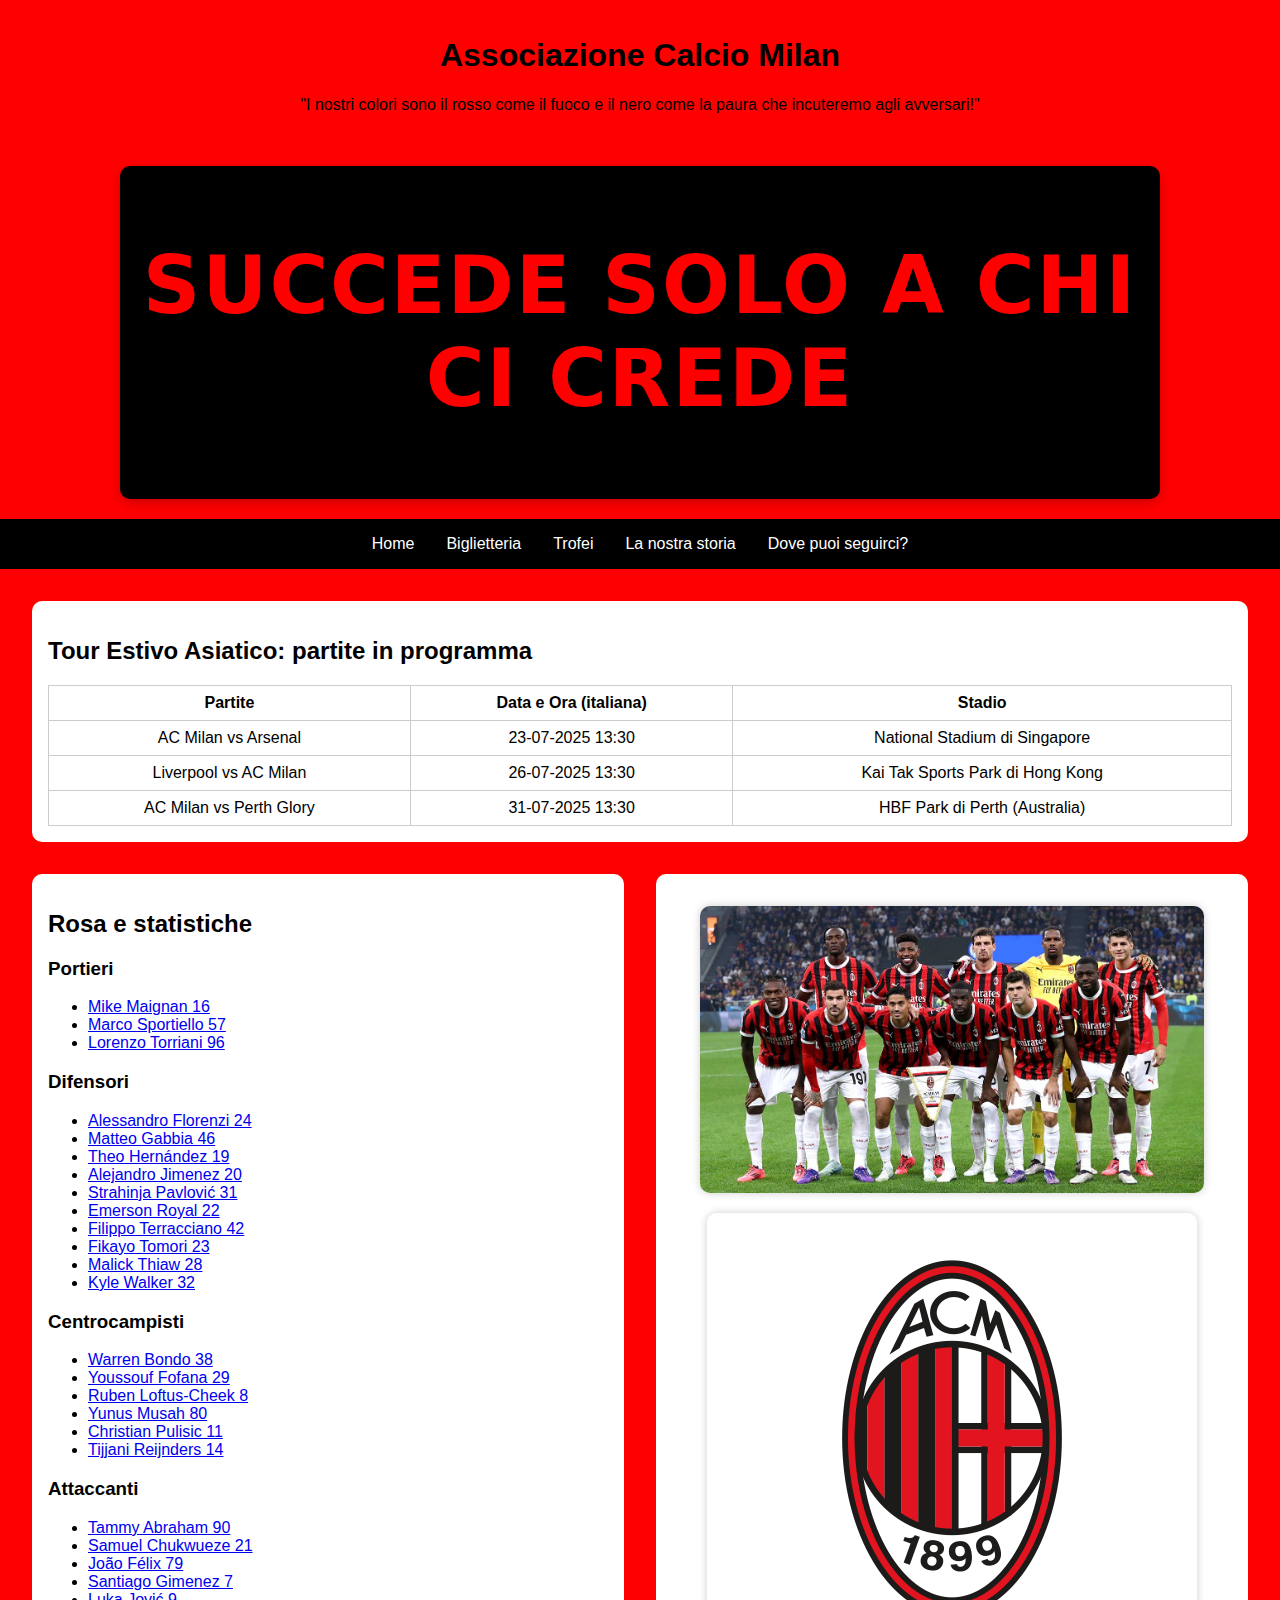
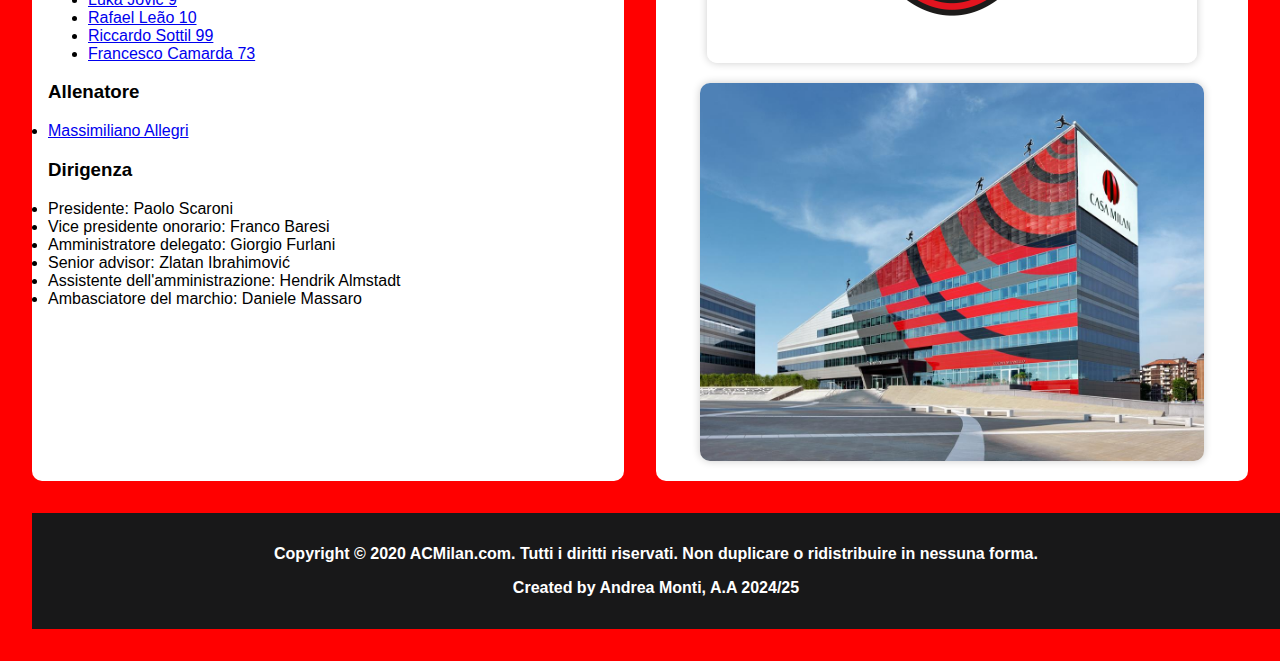
<file: www/index.html>
<!DOCTYPE html>
<html lang="it">

<head>
  <meta charset="UTF-8">
  <title>ACMilan | Sito Ufficiale</title>
  <link rel="stylesheet" href="style.css">
</head>

<body>
  <header>
    <h1>Associazione Calcio Milan</h1>
    <p>"I nostri colori sono il rosso come il fuoco e il nero come la paura che incuteremo agli avversari!"</p>
  </header>

  <section id="motto">
    <style>
      body {
        background-color: red;
      }

    </style>
    <h1>SUCCEDE SOLO A CHI CI CREDE</h1>
  </section>

  <nav>
    <a href="index.html">Home</a>
    <a href="biglietti.html">Biglietteria</a>
    <a href="trofei.html">Trofei</a>
    <a href="storia.html">La nostra storia</a>
    <a href="contatti.html">Dove puoi seguirci?</a>
  </nav>

  <main>
    <section class="section" id="home">
      <h2>Tour Estivo Asiatico: partite in programma</h2>
      <table>
        <tr>
          <th>Partite</th>
          <th>Data e Ora (italiana)</th>
          <th>Stadio</th>
        </tr>
        <tr>
          <td>AC Milan vs Arsenal</td>
          <td>23-07-2025 13:30</td>
          <td>National Stadium di Singapore</td>
        </tr>
        <tr>
          <td>Liverpool vs AC Milan</td>
          <td>26-07-2025 13:30</td>
          <td>Kai Tak Sports Park di Hong Kong</td>
        </tr>
        <tr>
          <td>AC Milan vs Perth Glory</td>
          <td>31-07-2025 13:30</td>
          <td>HBF Park di Perth (Australia)</td>
        </tr>
      </table>
    </section>

    <div class="section-row">
      <div class="section section-half">
        <h2>Rosa e statistiche</h2>
        <h3>Portieri</h3>
        <ul>
          <li><a href="https://www.transfermarkt.it/mike-maignan/profil/spieler/182906">Mike Maignan 16</a></li>
          <li><a href="https://www.transfermarkt.it/marco-sportiello/profil/spieler/199976">Marco Sportiello 57</a></li>
          <li><a href="https://www.transfermarkt.it/lorenzo-torriani/profil/spieler/939745">Lorenzo Torriani 96</a></li>
        </ul>
        <h3>Difensori</h3>
        <ul>
          <li><a href="https://www.transfermarkt.it/alessandro-florenzi/profil/spieler/130365">Alessandro Florenzi
              24</a></li>
          <li><a href="https://www.transfermarkt.it/matteo-gabbia/profil/spieler/323167">Matteo Gabbia 46</a></li>
          <li><a href="https://www.transfermarkt.it/theo-hernandez/profil/spieler/339808">Theo Hernández 19</a></li>
          <li><a href="https://www.transfermarkt.it/alex-jimenez/profil/spieler/741257">Alejandro Jimenez 20</a></li>
          <li><a href="https://www.transfermarkt.it/strahinja-pavlovic/profil/spieler/574671">Strahinja Pavlović 31</a>
          </li>
          <li><a href="https://www.transfermarkt.it/emerson-royal/profil/spieler/476344">Emerson Royal 22</a></li>
          <li><a href="https://www.transfermarkt.it/filippo-terracciano/profil/spieler/631007">Filippo Terracciano
              42</a></li>
          <li><a href="https://www.transfermarkt.it/fikayo-tomori/profil/spieler/303254">Fikayo Tomori 23</a></li>
          <li><a href="https://www.transfermarkt.it/malick-thiaw/profil/spieler/521964">Malick Thiaw 28</a></li>
          <li><a href="https://www.transfermarkt.it/kyle-walker/profil/spieler/95424">Kyle Walker 32</a></li>
        </ul>
        <h3>Centrocampisti</h3>
        <ul>
          <li><a href="https://www.transfermarkt.it/warren-bondo/profil/spieler/659516">Warren Bondo 38</a></li>
          <li><a href="https://www.transfermarkt.it/youssouf-fofana/profil/spieler/569598">Youssouf Fofana 29</a></li>
          <li><a href="https://www.transfermarkt.it/ruben-loftus-cheek/profil/spieler/202886">Ruben Loftus-Cheek 8</a>
          </li>
          <li><a href="https://www.transfermarkt.it/yunus-musah/profil/spieler/503991">Yunus Musah 80</a></li>
          <li><a href="https://www.transfermarkt.it/christian-pulisic/profil/spieler/315779">Christian Pulisic 11</a>
          </li>
          <li><a href="https://www.transfermarkt.it/tijjani-reijnders/profil/spieler/460939">Tijjani Reijnders 14</a>
          </li>
        </ul>
        <h3>Attaccanti</h3>
        <ul>
          <li><a href="https://www.transfermarkt.it/tammy-abraham/profil/spieler/331726">Tammy Abraham 90</a></li>
          <li><a href="https://www.transfermarkt.it/samuel-chukwueze/profil/spieler/401922">Samuel Chukwueze 21</a></li>
          <li><a href="https://www.transfermarkt.it/joao-felix/profil/spieler/462250">João Félix 79</a></li>
          <li><a href="https://www.transfermarkt.it/santiago-gimenez/profil/spieler/552955">Santiago Gimenez 7</a></li>
          <li><a href="https://www.transfermarkt.it/luka-jovic/profil/spieler/257462">Luka Jović 9</a></li>
          <li><a href="https://www.transfermarkt.it/rafael-leao/profil/spieler/357164">Rafael Leão 10</a></li>
          <li><a href="https://www.transfermarkt.it/riccardo-sottil/profil/spieler/386455">Riccardo Sottil 99</a></li>
          <li><a href="https://www.transfermarkt.it/francesco-camarda/profil/spieler/1058368">Francesco Camarda 73</a>
          </li>
        </ul>
        <h3>Allenatore</h3>
        <li><a href="https://www.transfermarkt.it/massimiliano-allegri/profil/trainer/7671">Massimiliano Allegri</a></li>
        <h3>Dirigenza</h3>
        <li>Presidente: Paolo Scaroni</li>
        <li>Vice presidente onorario: Franco Baresi</li>
        <li>Amministratore delegato: Giorgio Furlani</li>
        <li>Senior advisor: Zlatan Ibrahimović</li>
        <li>Assistente dell'amministrazione: Hendrik Almstadt</li>
        <li>Ambasciatore del marchio: Daniele Massaro</li>
      </div>
      <div class="section section-half">
        <div style="text-align: center;">
          <img src="img/team.jpg" alt="team" class="section-img">
          <img src="img/logo.png" alt="logo" class="section-img">
          <img src="img/casa.jpg" alt="casa Milan" class="section-img">
        </div>
      </div>
    </div>

    <footer>
      <p>Copyright &copy; 2020 ACMilan.com. Tutti i diritti riservati. Non duplicare o ridistribuire in nessuna forma.</p>
      <p>Created by Andrea Monti, A.A 2024/25</p>
    </footer>

  </main>
</body>

</html>
</file>
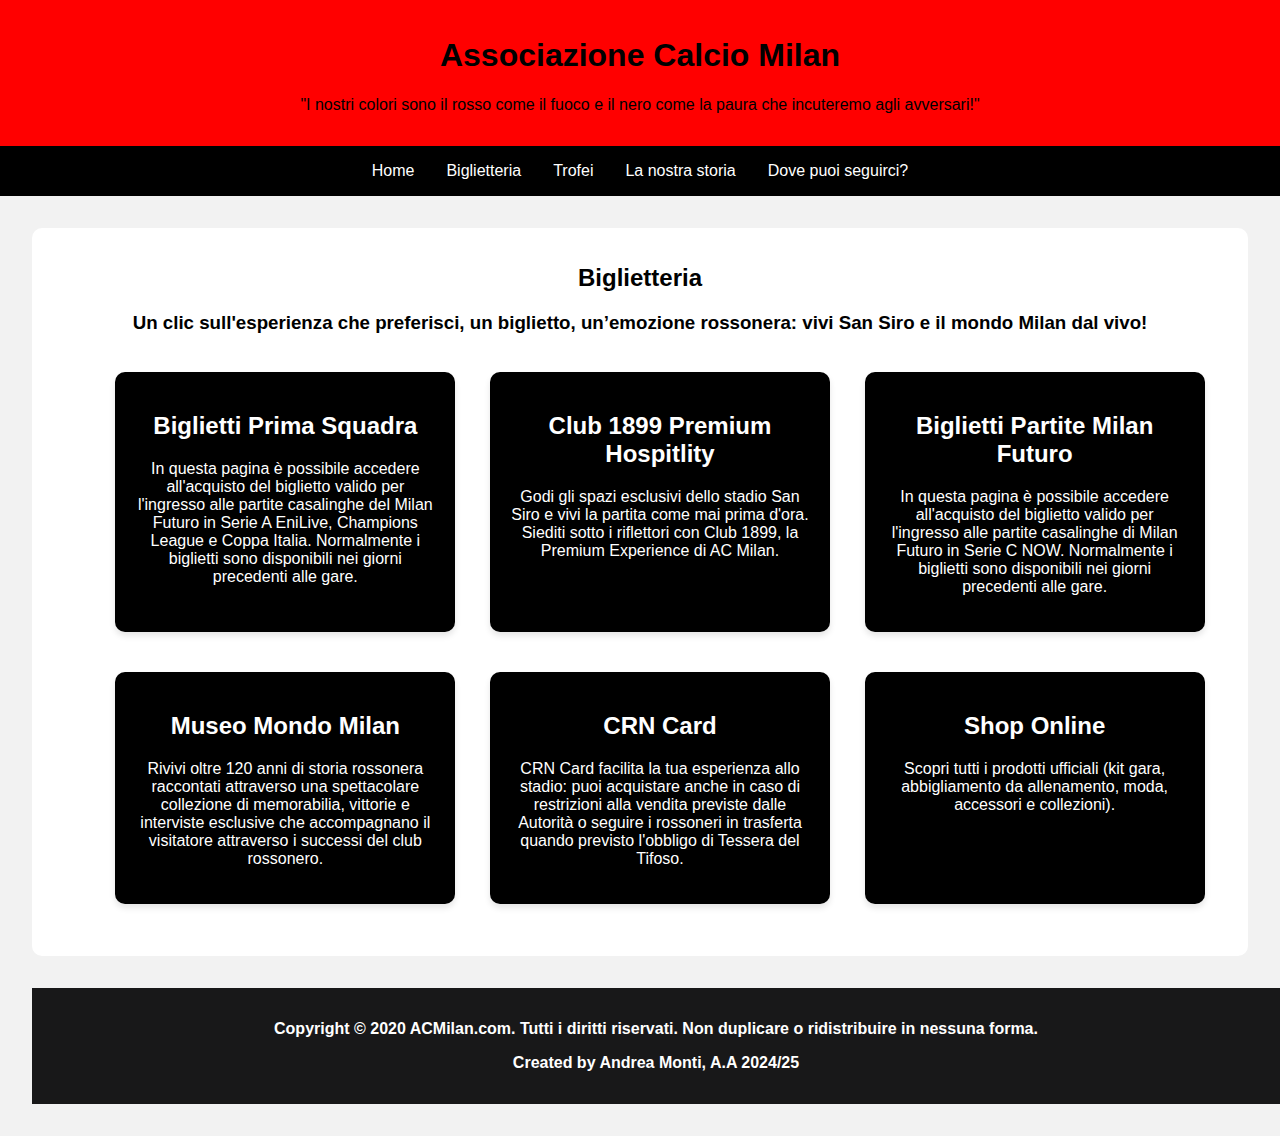
<file: www/biglietti.html>
<!DOCTYPE html>
<html lang="it">

<head>
  <meta charset="UTF-8">
  <title>ACMilan | Biglietteria</title>
  <link rel="stylesheet" href="style.css">
</head>

<body>
  <header>
    <h1>Associazione Calcio Milan</h1>
    <p>"I nostri colori sono il rosso come il fuoco e il nero come la paura che incuteremo agli avversari!"</p>
  </header>

  <nav>
    <a href="index.html">Home</a>
    <a href="biglietti.html">Biglietteria</a>
    <a href="trofei.html">Trofei</a>
    <a href="storia.html">La nostra storia</a>
    <a href="contatti.html">Dove puoi seguirci?</a>
  </nav>

  <main>
    <section class="section">
      <h2 class="centered-title">Biglietteria</h2>
      <h3 class="centered-title">Un clic sull'esperienza che preferisci, un biglietto, un’emozione rossonera: vivi San Siro e il mondo
        Milan dal vivo!</h2>
      <ul>
        <div class="button-row">
          <a href="https://booking.acmilan.com/" class="big-button">
            <h2>Biglietti Prima Squadra</h2>
            <p>In questa pagina è possibile accedere all'acquisto del biglietto valido per l'ingresso alle partite
              casalinghe del
              Milan Futuro in Serie A EniLive, Champions League e Coppa Italia.
              Normalmente i biglietti sono disponibili nei giorni precedenti alle gare.</p>
          </a>
          <a href="https://booking.acmilan.com/club1899/" class="big-button">
            <h2>Club 1899 Premium Hospitlity</h2>
            <p>Godi gli spazi esclusivi dello stadio San Siro e vivi la partita come mai prima d'ora.
              Siediti sotto i riflettori con Club 1899, la Premium Experience di AC Milan.</p>
          </a>
          <a href="https://www.acmilan.com/it/biglietteria/biglietto-milan-futuro" class="big-button">
            <h2>Biglietti Partite Milan Futuro</h2>
            <p>In questa pagina è possibile accedere all'acquisto del biglietto valido per l'ingresso alle partite
              casalinghe di Milan Futuro in Serie C NOW.
              Normalmente i biglietti sono disponibili nei giorni precedenti alle gare.</p>
          </a>
        </div>

        <div class="button-row">
          <a href="https://www.acmilan.com/it/biglietteria/museo-mondo-milan" class="big-button">
            <h2>Museo Mondo Milan</h2>
            <p>Rivivi oltre 120 anni di storia rossonera raccontati attraverso una spettacolare collezione di
              memorabilia,
              vittorie e interviste esclusive che accompagnano il visitatore attraverso i successi del club rossonero.
            </p>
          </a>
          <a href="https://www.acmilan.com/it/biglietteria/crn-card" class="big-button">
            <h2>CRN Card</h2>
            <p>CRN Card facilita la tua esperienza allo stadio: puoi acquistare anche in caso di restrizioni alla
              vendita
              previste dalle Autorità o seguire i rossoneri in trasferta quando previsto l'obbligo di Tessera del
              Tifoso.</p>
          </a>
          <a href="https://store.acmilan.com/" class="big-button">
            <h2>Shop Online</h2>
            <p>Scopri tutti i prodotti ufficiali (kit gara, abbigliamento da allenamento, moda, accessori e collezioni).
            </p>
          </a>
        </div>
      </ul>
    </section>
    <footer>
      <p>Copyright &copy; 2020 ACMilan.com. Tutti i diritti riservati. Non duplicare o ridistribuire in nessuna forma.
      </p>
      <p>Created by Andrea Monti, A.A 2024/25</p>
    </footer>
  </main>
</body>

</html>
</file>
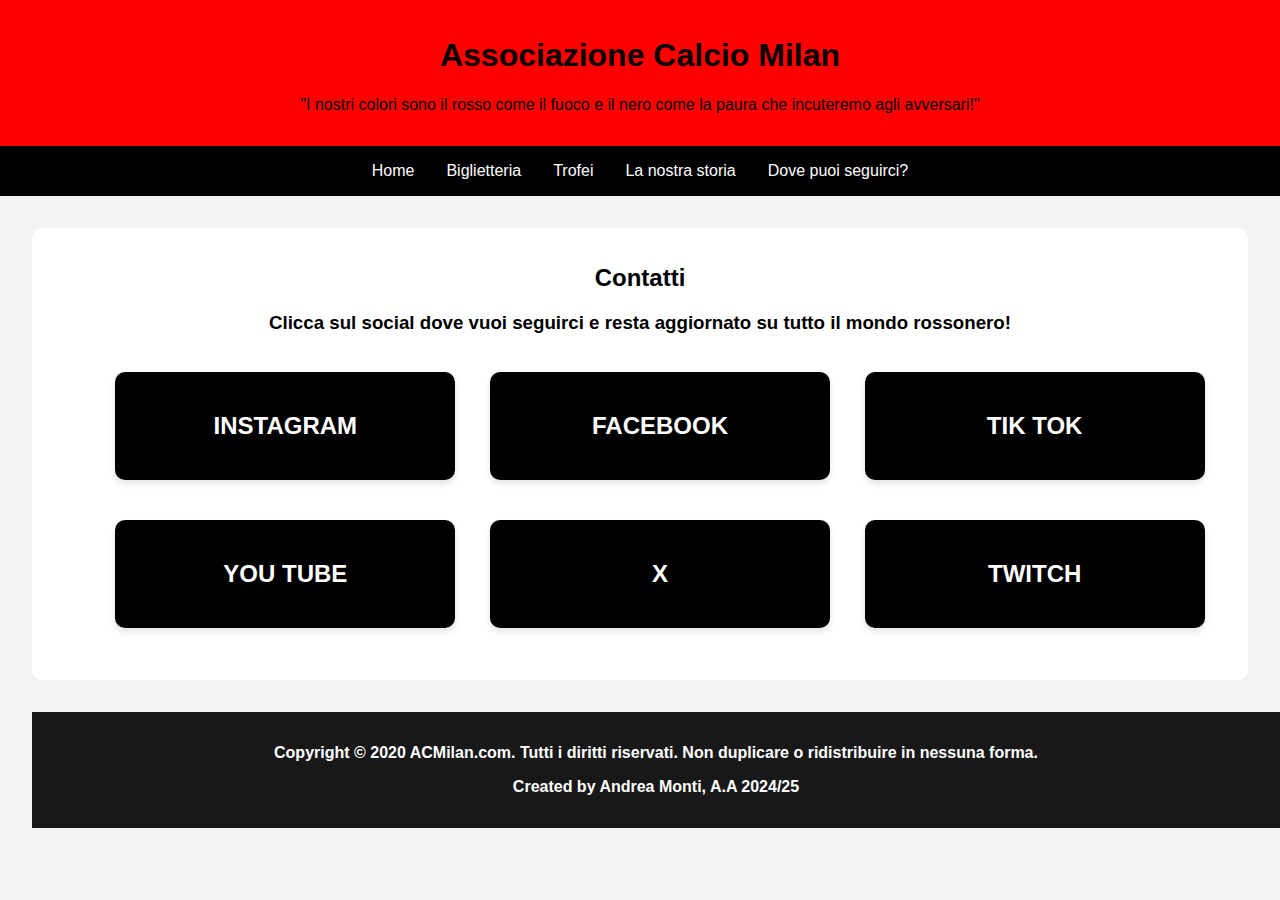
<file: www/contatti.html>
<!DOCTYPE html>
<html lang="it">

<head>
    <meta charset="UTF-8">
    <title>ACMilan | Social</title>
    <link rel="stylesheet" href="style.css">
</head>

<body>
    <header>
        <h1>Associazione Calcio Milan</h1>
        <p>"I nostri colori sono il rosso come il fuoco e il nero come la paura che incuteremo agli avversari!"</p>
    </header>

    <nav>
        <a href="index.html">Home</a>
        <a href="biglietti.html">Biglietteria</a>
        <a href="trofei.html">Trofei</a>
        <a href="storia.html">La nostra storia</a>
        <a href="contatti.html">Dove puoi seguirci?</a>
    </nav>

    <main>
        <section class="section">
            <h2 class="centered-title">Contatti</h2>
            <h3 class="centered-title">Clicca sul social dove vuoi seguirci e resta aggiornato su tutto il mondo rossonero!</h2>
            <ul>
                <div class="button-row">
                    <a href="https://www.instagram.com/acmilan/?hl=it" class="big-button">
                        <h2>INSTAGRAM</h2>
                    </a>
                    <a href="https://www.facebook.com/ACMilan" class="big-button">
                        <h2>FACEBOOK</h2>
                    </a>
                    <a href="https://www.tiktok.com/login?redirect_url=https%3A%2F%2Fwww.tiktok.com%2F%40acmilan%3Flanguage%3Dit&lang=en&enter_method=mandatory"
                        class="big-button">
                        <h2>TIK TOK</h2>
                    </a>
                </div>

                <div class="button-row">
                    <a href="https://www.youtube.com/acmilan" class="big-button">
                        <h2>YOU TUBE</h2>
                    </a>
                    <a href="https://x.com/acmilan" class="big-button">
                        <h2>X</h2>
                    </a>
                    <a href="https://www.twitch.tv/acmilan" class="big-button">
                        <h2>TWITCH</h2>
                    </a>
                </div>
            </ul>
        </section>
        <footer>
            <p>Copyright &copy; 2020 ACMilan.com. Tutti i diritti riservati. Non duplicare o ridistribuire in nessuna
                forma.</p>
            <p>Created by Andrea Monti, A.A 2024/25</p>
        </footer>
    </main>
</body>

</html>
</file>
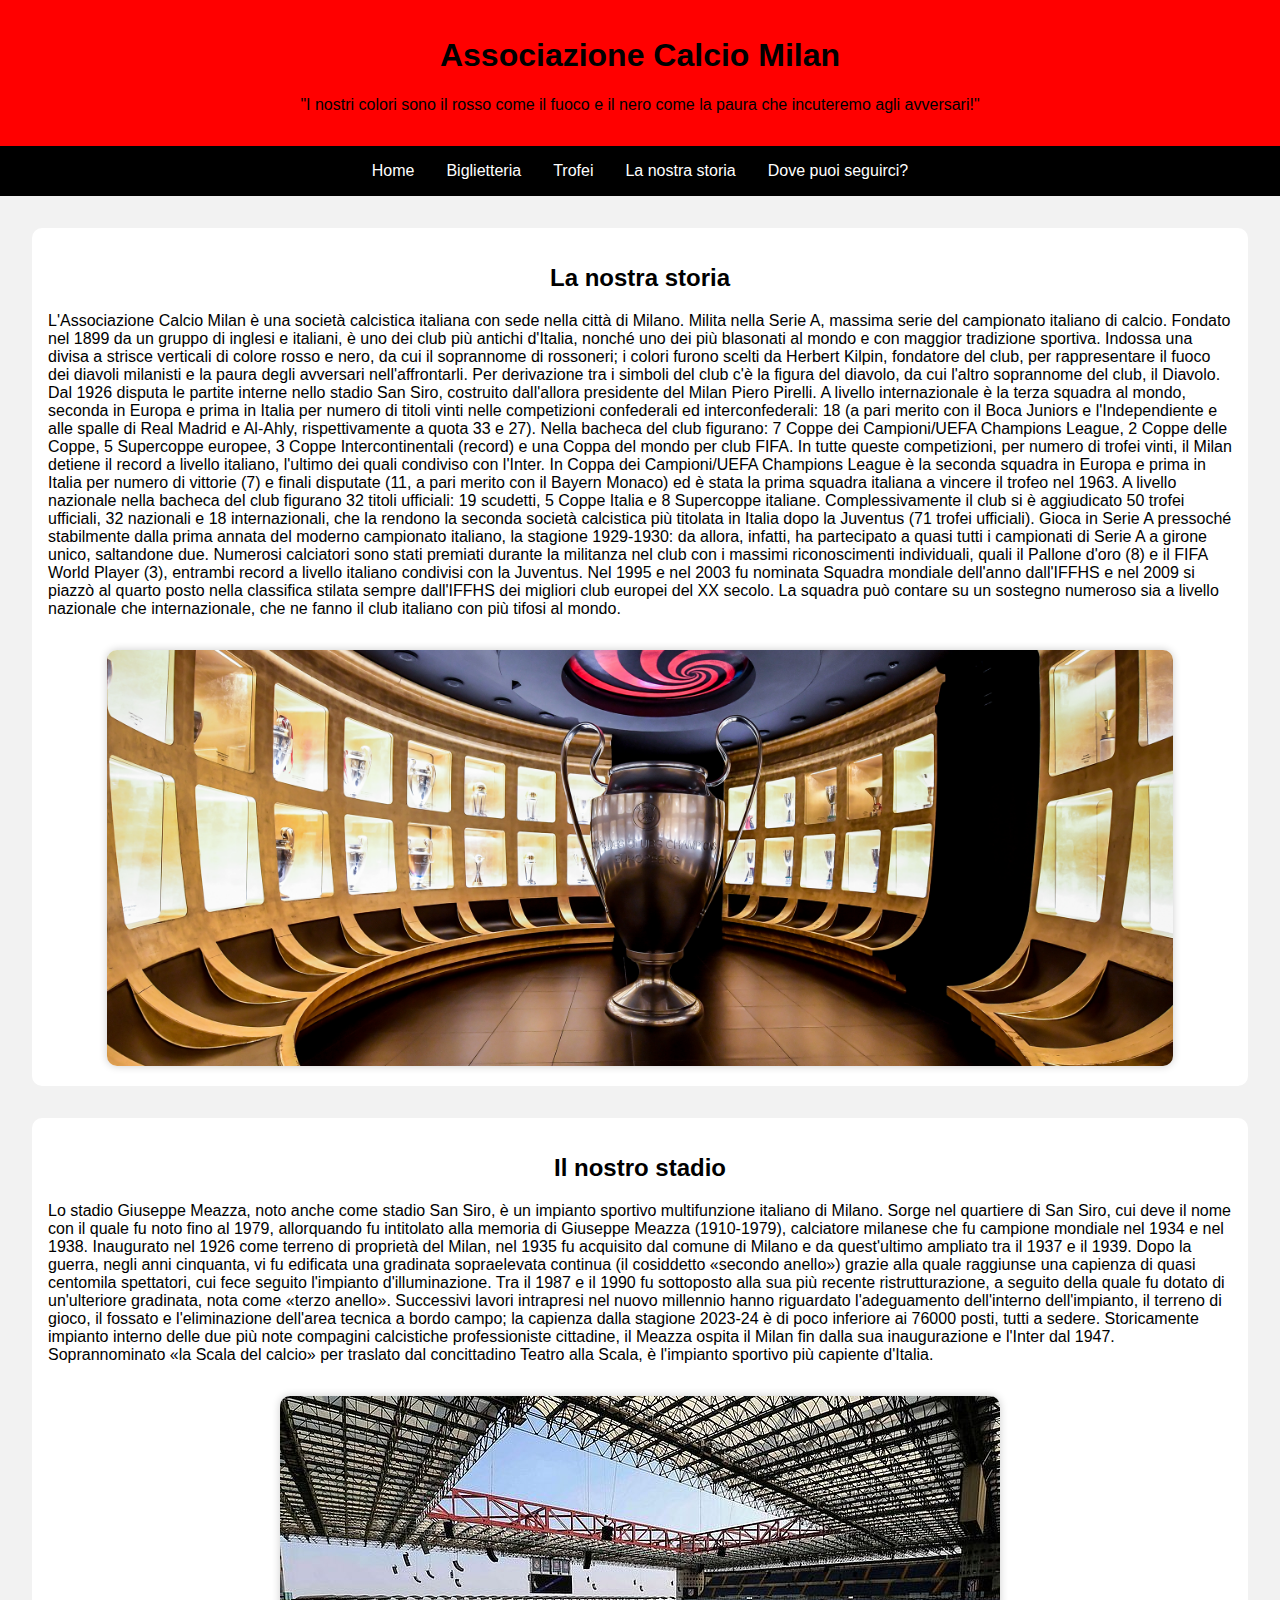
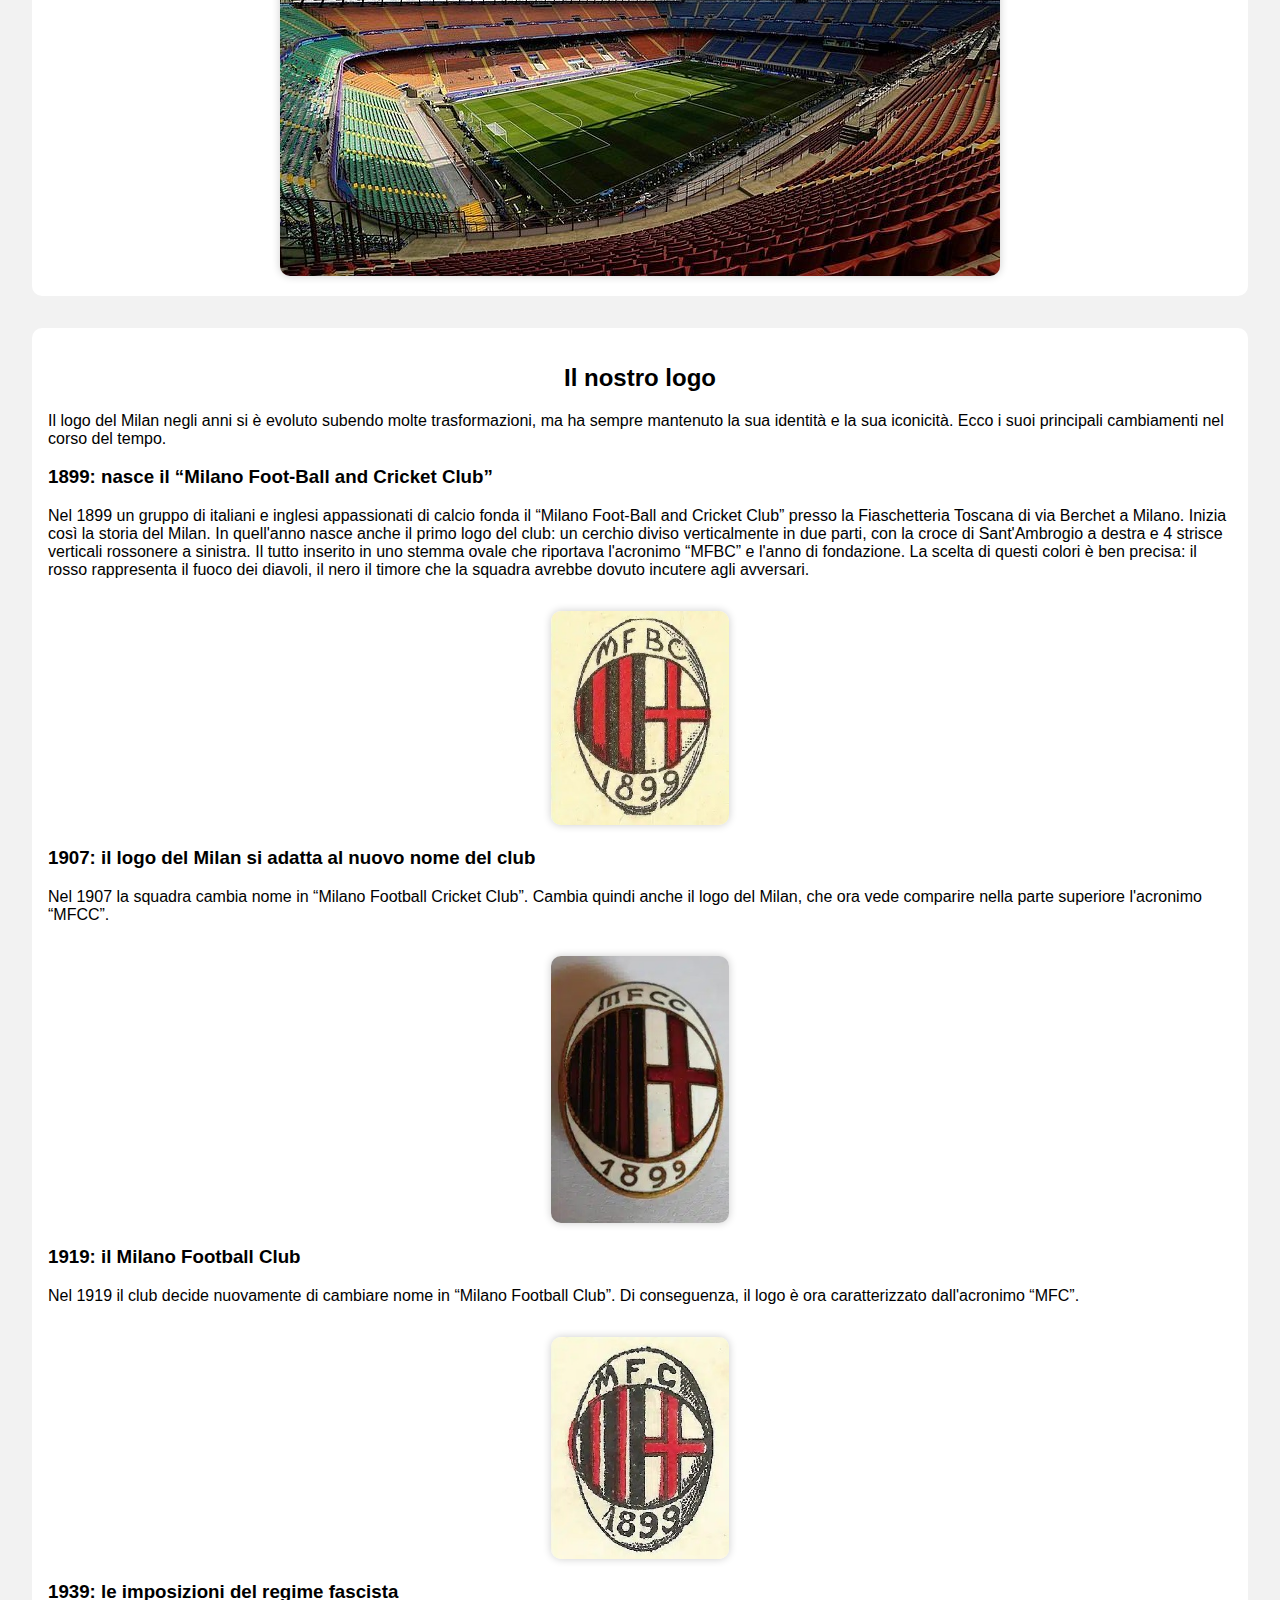
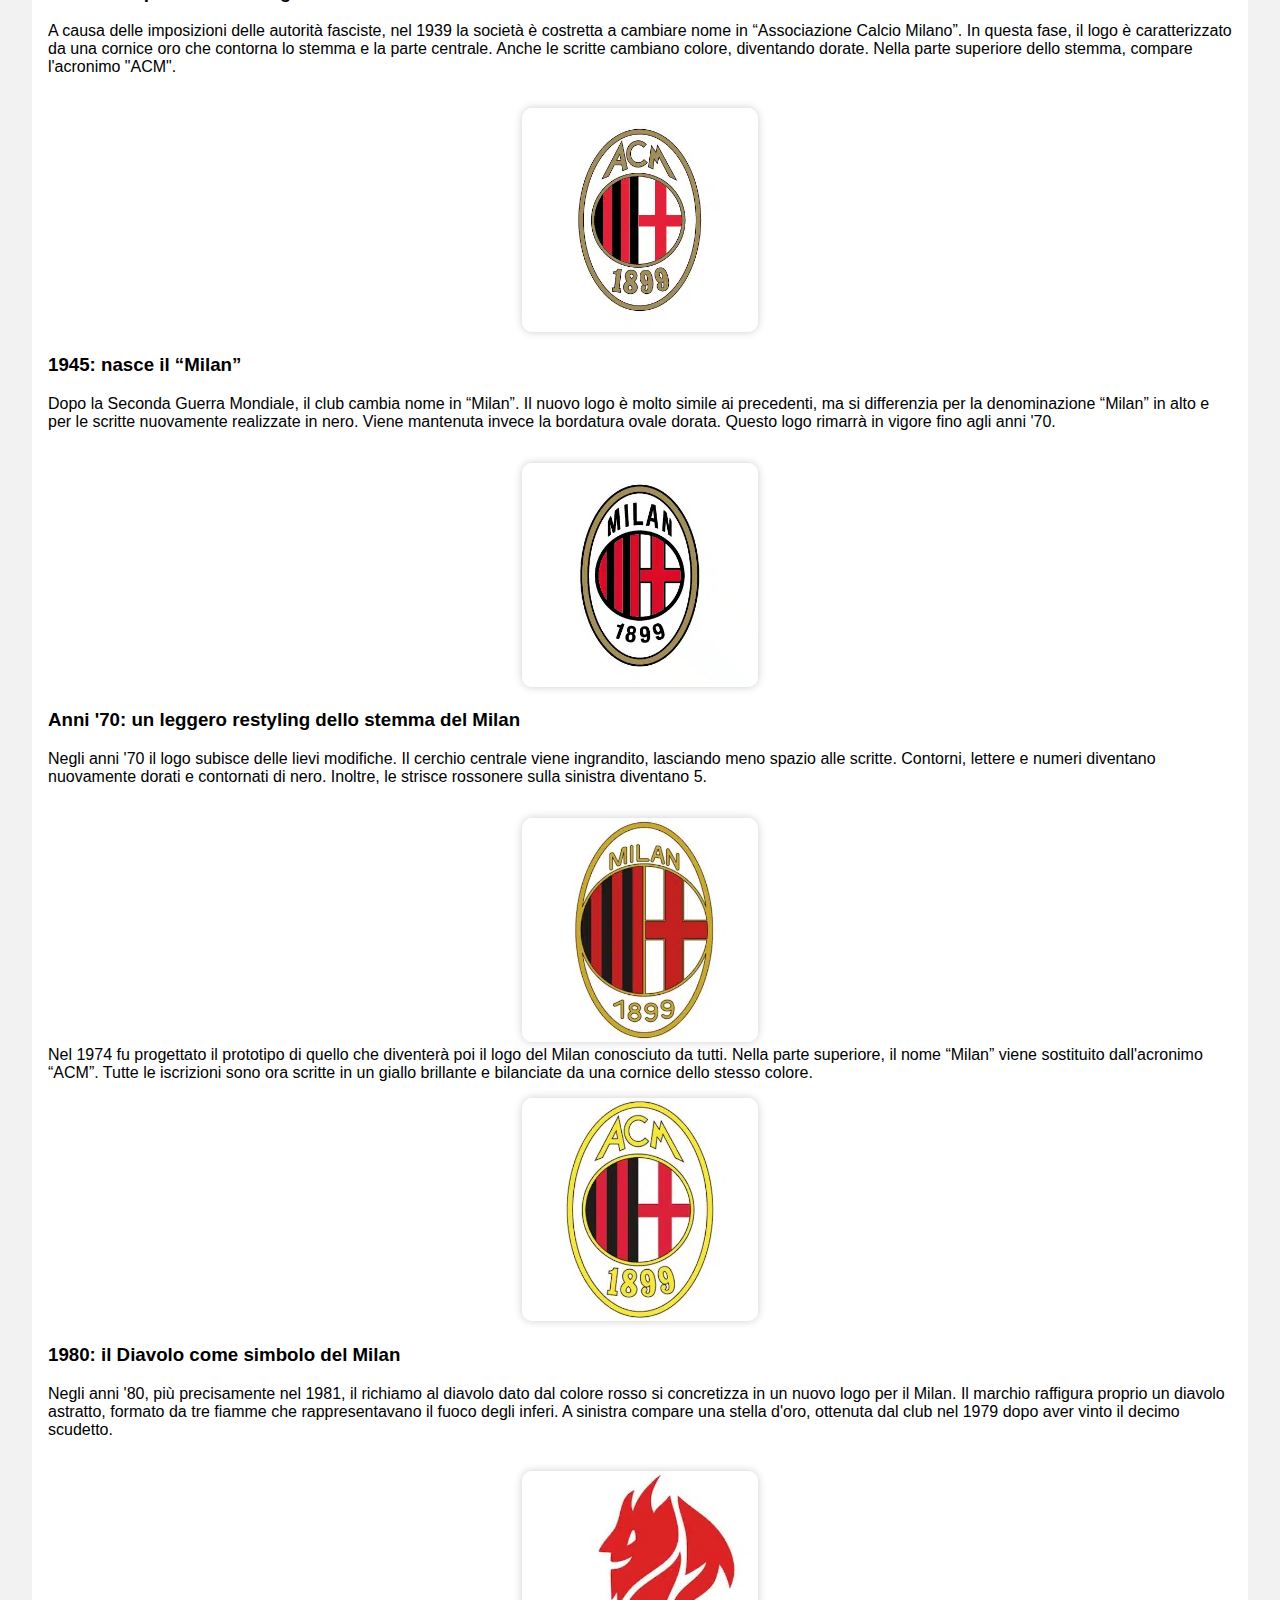
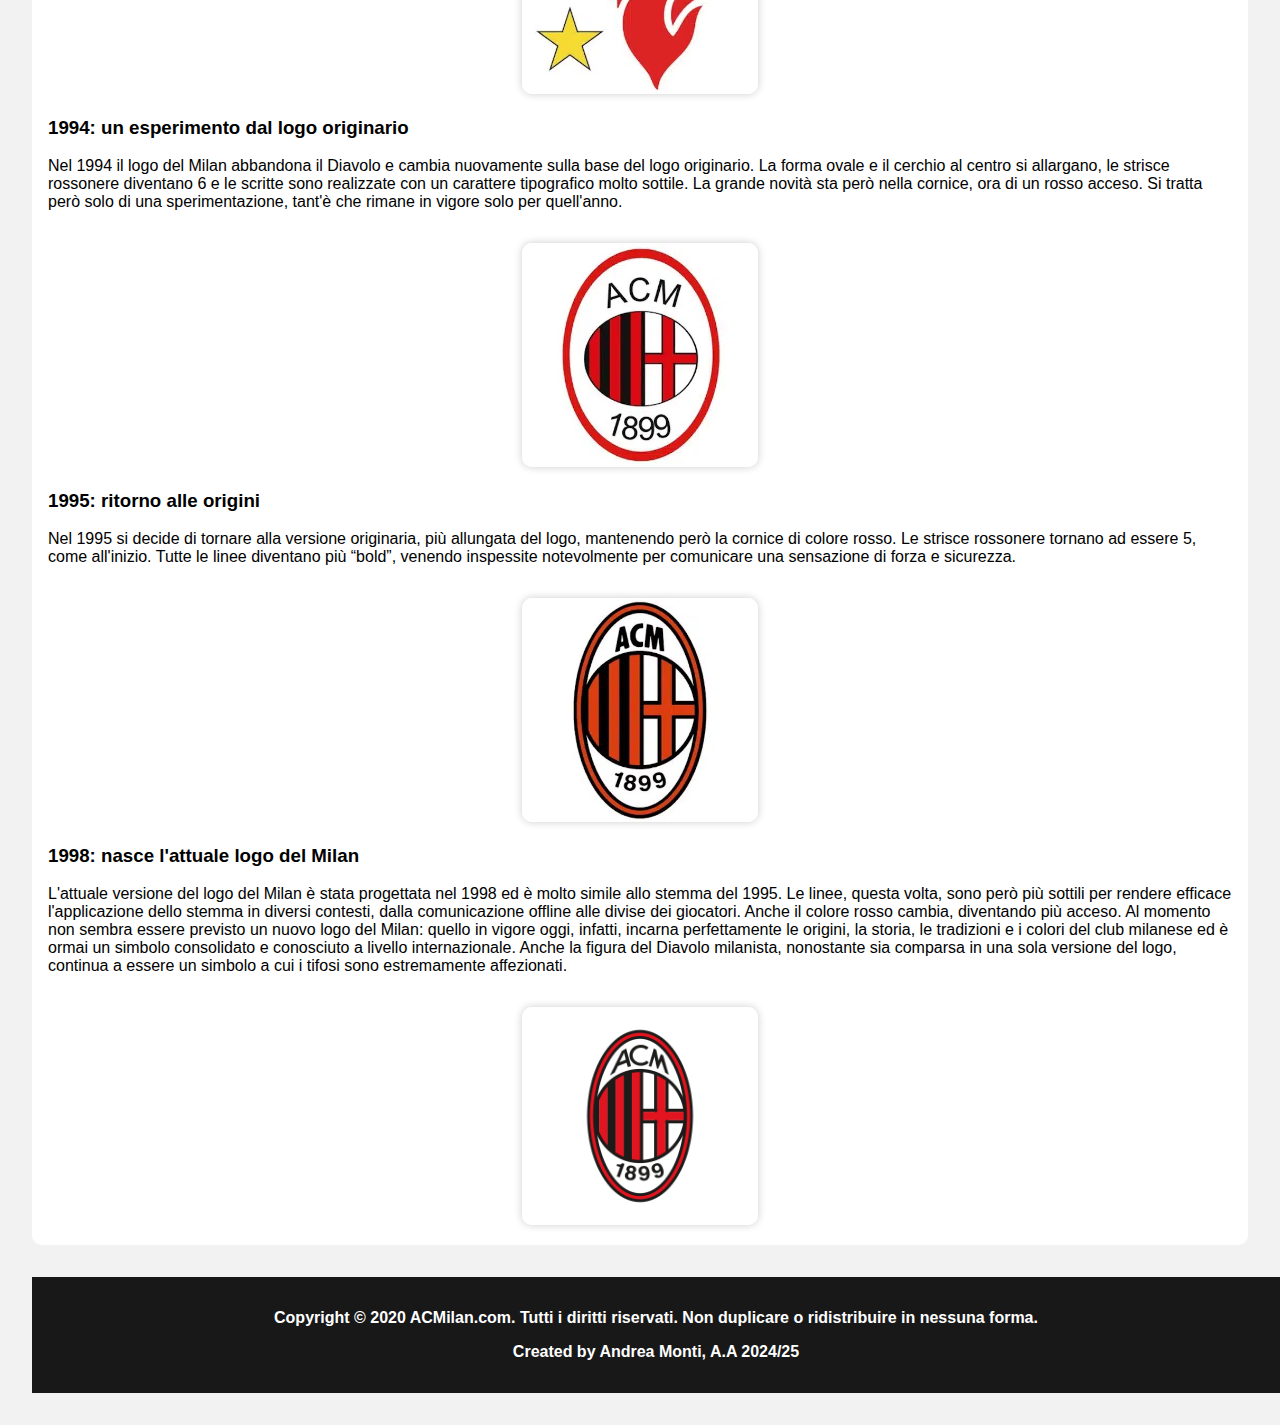
<file: www/storia.html>
<!DOCTYPE html>
<html lang="it">

<head>
  <meta charset="UTF-8">
  <title>ACMilan | Storia</title>
  <link rel="stylesheet" href="style.css">
</head>

<body>
  <header>
    <h1>Associazione Calcio Milan</h1>
    <p>"I nostri colori sono il rosso come il fuoco e il nero come la paura che incuteremo agli avversari!"</p>
  </header>

  <nav>
    <a href="index.html">Home</a>
    <a href="biglietti.html">Biglietteria</a>
    <a href="trofei.html">Trofei</a>
    <a href="storia.html">La nostra storia</a>
    <a href="contatti.html">Dove puoi seguirci?</a>
  </nav>

  <main>
    <section class="section">
      <h2 class="centered-title">La nostra storia</h2>
      <p>
        L'Associazione Calcio Milan è una società calcistica italiana con sede nella città di Milano.
        Milita nella Serie A, massima serie del campionato italiano di calcio.
        Fondato nel 1899 da un gruppo di inglesi e italiani, è uno dei club più antichi d'Italia, nonché uno dei più
        blasonati al mondo e con maggior tradizione sportiva. Indossa una divisa a strisce verticali di colore rosso e nero,
        da cui il soprannome di rossoneri; i colori furono scelti da Herbert Kilpin, fondatore del club, per rappresentare il 
        fuoco dei diavoli milanisti e la paura degli avversari nell'affrontarli. 
        Per derivazione tra i simboli del club c'è la figura del diavolo, da cui l'altro soprannome del club,
        il Diavolo. Dal 1926 disputa le partite interne nello stadio San Siro, costruito dall'allora presidente del
        Milan Piero Pirelli.
        A livello internazionale è la terza squadra al mondo, seconda in Europa e prima in Italia per numero di titoli
        vinti nelle competizioni confederali ed interconfederali: 18 (a pari merito con il Boca Juniors e l'Independiente e alle
        spalle di Real Madrid e Al-Ahly, rispettivamente a quota 33 e 27). Nella bacheca del club figurano: 7 Coppe dei Campioni/UEFA
        Champions League, 2 Coppe delle Coppe, 5 Supercoppe europee, 3 Coppe Intercontinentali (record) e una Coppa del mondo per club 
        FIFA. In tutte queste competizioni, per numero di trofei vinti, il Milan detiene il record a livello italiano, l'ultimo 
        dei quali condiviso con l'Inter.
        In Coppa dei Campioni/UEFA Champions League è la seconda squadra in Europa e prima in Italia per numero di
        vittorie (7) e finali disputate (11, a pari merito con il Bayern Monaco) ed è stata la prima squadra italiana a vincere 
        il trofeo nel 1963.
        A livello nazionale nella bacheca del club figurano 32 titoli ufficiali: 19 scudetti, 5 Coppe Italia e 8
        Supercoppe italiane.
        Complessivamente il club si è aggiudicato 50 trofei ufficiali, 32 nazionali e 18 internazionali, che la rendono
        la seconda società calcistica più titolata in Italia dopo la Juventus (71 trofei ufficiali). Gioca in Serie A pressoché
        stabilmente dalla prima annata del moderno campionato italiano, la stagione 1929-1930: da allora, infatti, ha partecipato 
        a quasi tutti i campionati di Serie A a girone unico, saltandone due.
        Numerosi calciatori sono stati premiati durante la militanza nel club con i massimi riconoscimenti individuali,
        quali il Pallone d'oro (8) e il FIFA World Player (3), entrambi record a livello italiano condivisi con la Juventus. 
        Nel 1995 e nel 2003 fu nominata Squadra mondiale dell'anno dall'IFFHS e nel 2009 si piazzò al quarto posto nella classifica 
        stilata sempre dall'IFFHS dei migliori club europei del XX secolo. La squadra può contare su un sostegno numeroso sia a 
        livello nazionale che internazionale, che ne fanno il club italiano con più tifosi al mondo.
      </p>
      <div style="text-align: center;">
        <img src="img/bacheca.jpg" alt="Bacheca" class="section-img">
      </div>
    </section>

    <section class="section">
      <h2 class="centered-title">Il nostro stadio</h2>
      <p>
        Lo stadio Giuseppe Meazza, noto anche come stadio San Siro, è un impianto sportivo multifunzione italiano di
        Milano.
        Sorge nel quartiere di San Siro, cui deve il nome con il quale fu noto fino al 1979, allorquando fu intitolato
        alla memoria di Giuseppe Meazza (1910-1979), calciatore milanese che fu campione mondiale nel 1934 e nel 1938.
        Inaugurato nel 1926 come terreno di proprietà del Milan, nel 1935 fu acquisito dal comune di Milano e da
        quest'ultimo ampliato tra il 1937 e il 1939. Dopo la guerra, negli anni cinquanta, vi fu edificata una gradinata sopraelevata
        continua (il cosiddetto «secondo anello») grazie alla quale raggiunse una capienza di quasi centomila spettatori, cui
        fece seguito l'impianto d'illuminazione. Tra il 1987 e il 1990 fu sottoposto alla sua più recente ristrutturazione, a seguito
        della quale fu dotato di un'ulteriore gradinata, nota come «terzo anello». Successivi lavori intrapresi nel nuovo millennio
        hanno riguardato l'adeguamento dell'interno dell'impianto, il terreno di gioco, il fossato e l'eliminazione dell'area
        tecnica a bordo campo; la capienza dalla stagione 2023-24 è di poco inferiore ai 76000 posti, tutti a sedere.
        Storicamente impianto interno delle due più note compagini calcistiche professioniste cittadine, il Meazza
        ospita il Milan fin dalla sua inaugurazione e l'Inter dal 1947. Soprannominato «la Scala del calcio» per traslato dal
        concittadino Teatro alla Scala, è l'impianto sportivo più capiente d'Italia.
      </p>
      <div style="text-align: center;">
        <img src="img/san_siro.jpg" alt="Stadio San Siro" class="section-img">
      </div>

    </section>

    <section class="section">
      <h2 class="centered-title">Il nostro logo</h2>
      <p>
        Il logo del Milan negli anni si è evoluto subendo molte trasformazioni, ma ha sempre mantenuto la sua identità e
        la sua iconicità. Ecco i suoi principali cambiamenti nel corso del tempo.
      </p>
      <h3>1899: nasce il “Milano Foot-Ball and Cricket Club”</h3>
      <p>
        Nel 1899 un gruppo di italiani e inglesi appassionati di calcio fonda il “Milano Foot-Ball and Cricket Club”
        presso la Fiaschetteria Toscana di via Berchet a Milano. Inizia così la storia del Milan.
        In quell'anno nasce anche il primo logo del club: un cerchio diviso verticalmente in due parti, con la croce di
        Sant'Ambrogio a destra e 4 strisce verticali rossonere a sinistra.
        Il tutto inserito in uno stemma ovale che riportava l'acronimo “MFBC” e l'anno di fondazione.
        La scelta di questi colori è ben precisa: il rosso rappresenta il fuoco dei diavoli, il nero il timore che la
        squadra avrebbe dovuto incutere agli avversari.
      <div style="text-align: center;">
        <img src="img/loghi/01.jpg" alt="Logo 01" class="section3-img">
      </div>
      </p>
      <h3>1907: il logo del Milan si adatta al nuovo nome del club</h3>
      <p>
        Nel 1907 la squadra cambia nome in “Milano Football Cricket Club”. Cambia quindi anche il logo del Milan, che
        ora vede comparire nella parte superiore l'acronimo “MFCC”.
      <div style="text-align: center;">
        <img src="img/loghi/02.jpg" alt="Logo 02" class="section3-img">
      </div>
      </p>
      <h3>1919: il Milano Football Club</h3>
      <p>
        Nel 1919 il club decide nuovamente di cambiare nome in “Milano Football Club”. Di conseguenza, il logo è ora
        caratterizzato dall'acronimo “MFC”.
      <div style="text-align: center;">
        <img src="img/loghi/03.jpg" alt="Logo 03" class="section3-img">
      </div>
      </p>
      <h3>1939: le imposizioni del regime fascista</h3>
      <p>
        A causa delle imposizioni delle autorità fasciste, nel 1939 la società è costretta a cambiare nome in
        “Associazione Calcio Milano”.
        In questa fase, il logo è caratterizzato da una cornice oro che contorna lo stemma e la parte centrale. Anche le
        scritte cambiano colore, diventando dorate. Nella parte superiore dello stemma, compare l'acronimo "ACM".
      <div style="text-align: center;">
        <img src="img/loghi/04.jpg" alt="Logo 04" class="section2-img">
      </div>
      </p>
      <h3>1945: nasce il “Milan”</h3>
      <p>
        Dopo la Seconda Guerra Mondiale, il club cambia nome in “Milan”. Il nuovo logo è molto simile ai precedenti, ma
        si differenzia per la denominazione “Milan” in alto e per le scritte nuovamente realizzate in nero. 
        Viene mantenuta invece la bordatura ovale dorata.
        Questo logo rimarrà in vigore fino agli anni '70.
      <div style="text-align: center;">
        <img src="img/loghi/05.jpg" alt="Logo 05" class="section2-img">
      </div>
      </p>
      <h3>Anni '70: un leggero restyling dello stemma del Milan</h3>
      <p>
        Negli anni '70 il logo subisce delle lievi modifiche. Il cerchio centrale viene ingrandito, lasciando meno
        spazio alle scritte.
        Contorni, lettere e numeri diventano nuovamente dorati e contornati di nero. Inoltre, le strisce rossonere sulla
        sinistra diventano 5.
      <div style="text-align: center;">
        <img src="img/loghi/06.jpg" alt="Logo 06" class="section2-img">
      </div>
      Nel 1974 fu progettato il prototipo di quello che diventerà poi il logo del Milan conosciuto da tutti.
      Nella parte superiore, il nome “Milan” viene sostituito dall'acronimo “ACM”.
      Tutte le iscrizioni sono ora scritte in un giallo brillante e bilanciate da una cornice dello stesso colore.
      <div style="text-align: center;">
        <img src="img/loghi/07.jpg" alt="Logo 07" class="section2-img">
      </div>
      </p>
      <h3>1980: il Diavolo come simbolo del Milan</h3>
      <p>
        Negli anni '80, più precisamente nel 1981, il richiamo al diavolo dato dal colore rosso si concretizza in un
        nuovo logo per il Milan.
        Il marchio raffigura proprio un diavolo astratto, formato da tre fiamme che rappresentavano il fuoco degli
        inferi.
        A sinistra compare una stella d'oro, ottenuta dal club nel 1979 dopo aver vinto il decimo scudetto.
      <div style="text-align: center;">
        <img src="img/loghi/08.jpg" alt="Logo 08" class="section2-img">
      </div>
      </p>
      <h3>1994: un esperimento dal logo originario</h3>
      <p>
        Nel 1994 il logo del Milan abbandona il Diavolo e cambia nuovamente sulla base del logo originario.
        La forma ovale e il cerchio al centro si allargano, le strisce rossonere diventano 6 e le scritte sono
        realizzate con un carattere tipografico molto sottile. La grande novità sta però nella cornice, ora di un rosso acceso.
        Si tratta però solo di una sperimentazione, tant'è che rimane in vigore solo per quell'anno.
      <div style="text-align: center;">
        <img src="img/loghi/09.jpg" alt="Logo 09" class="section2-img">
      </div>
      </p>
      <h3>1995: ritorno alle origini</h3>
      <p>
        Nel 1995 si decide di tornare alla versione originaria, più allungata del logo, mantenendo però la cornice di
        colore rosso.
        Le strisce rossonere tornano ad essere 5, come all'inizio.
        Tutte le linee diventano più “bold”, venendo inspessite notevolmente per comunicare una sensazione di forza e
        sicurezza.
      <div style="text-align: center;">
        <img src="img/loghi/10.jpg" alt="Logo 10" class="section2-img">
      </div>
      </p>
      <h3>1998: nasce l'attuale logo del Milan</h3>
      <p>
        L'attuale versione del logo del Milan è stata progettata nel 1998 ed è molto simile allo stemma del 1995.
        Le linee, questa volta, sono però più sottili per rendere efficace l'applicazione dello stemma in diversi
        contesti, dalla comunicazione offline alle divise dei giocatori. Anche il colore rosso cambia, diventando più acceso.
        Al momento non sembra essere previsto un nuovo logo del Milan: quello in vigore oggi, infatti, incarna
        perfettamente le origini, la storia, le tradizioni e i colori del club milanese ed è ormai un simbolo consolidato e 
        conosciuto a livello internazionale. Anche la figura del Diavolo milanista, nonostante sia comparsa in una sola versione 
        del logo, continua a essere un simbolo a cui i tifosi sono estremamente affezionati.
      <div style="text-align: center;">
        <img src="img/logo.png" alt="Logo" class="section2-img">
      </div>

    </section>
    <footer>
      <p>Copyright &copy; 2020 ACMilan.com. Tutti i diritti riservati. Non duplicare o ridistribuire in nessuna forma.
      </p>
      <p>Created by Andrea Monti, A.A 2024/25</p>
    </footer>

  </main>
</body>

</html>
</file>
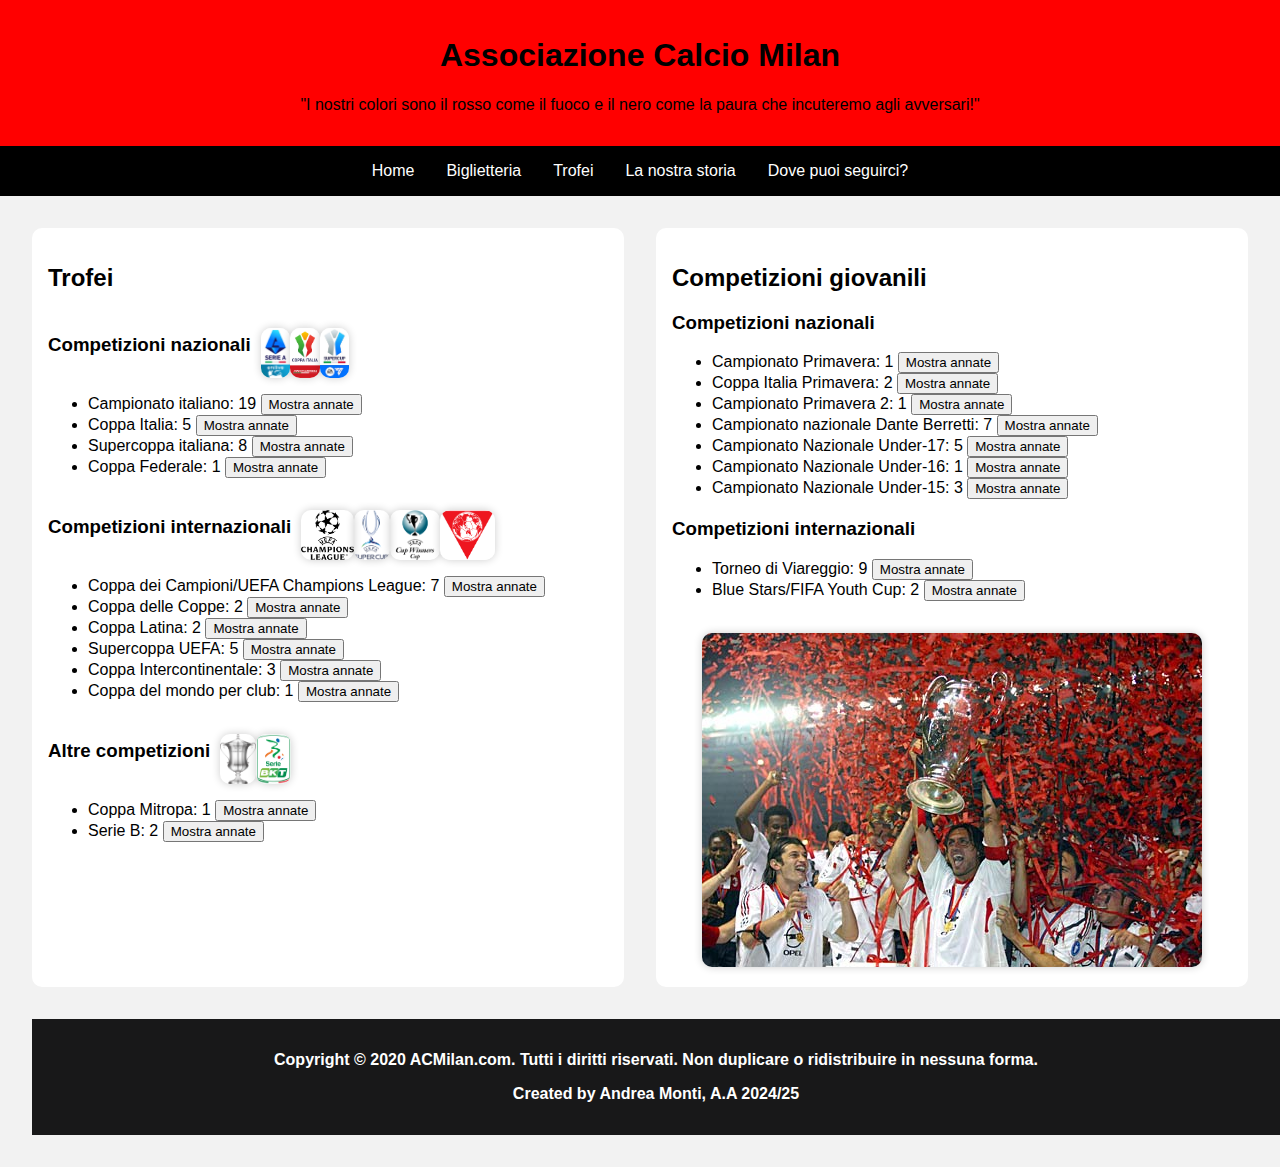
<file: www/trofei.html>
<!DOCTYPE html>
<html lang="it">

<head>
  <meta charset="UTF-8">
  <title>ACMilan | Trofei</title>
  <link rel="stylesheet" href="style.css">
  <style>
    .anni {
      display: none;
      margin-top: 5px;
      margin-left: 20px;
      color: #444;
    }

    .anni li {
      list-style-type: circle;
    }
  </style>
</head>

<body>
  <header>
    <h1>Associazione Calcio Milan</h1>
    <p>"I nostri colori sono il rosso come il fuoco e il nero come la paura che incuteremo agli avversari!"</p>
  </header>

  <nav>
    <a href="index.html">Home</a>
    <a href="biglietti.html">Biglietteria</a>
    <a href="trofei.html">Trofei</a>
    <a href="storia.html">La nostra storia</a>
    <a href="contatti.html">Dove puoi seguirci?</a>
  </nav>

  <main>
    <div class="section-row">
      <div class="section section-half">
        <h2>Trofei</h2>
        <div style="display: flex; align-items: center;">
          <h3 style="margin-right: 10px;">Competizioni nazionali</h3>
          <img src="img/coppe/serieA.jpg" alt="serieA" class="section2-img" style="max-height: 50px;">
          <img src="img/coppe/coppaItalia.png" alt="coppaItalia" class="section2-img" style="max-height: 50px;">
          <img src="img/coppe/supercoppa.jpg" alt="supercoppa" class="section2-img" style="max-height: 50px;">
        </div>

        <ul>
          <li>
            Campionato italiano: 19
            <button onclick="toggleAnni('anni-campionato')">Mostra annate</button>
            <ul id="anni-campionato" class="anni">
              <li>1901</li>
              <li>1906</li>
              <li>1907</li>
              <li>1950-1951</li>
              <li>1954-1955</li>
              <li>1956-1957</li>
              <li>1958-1959</li>
              <li>1961-1962</li>
              <li>1967-1968</li>
              <li>1978-1979</li>
              <li>1987-1988</li>
              <li>1991-1992</li>
              <li>1992-1993</li>
              <li>1993-1994</li>
              <li>1995-1996</li>
              <li>1998-1999</li>
              <li>2003-2004</li>
              <li>2010-2011</li>
              <li>2021-2022</li>
            </ul>
          </li>
          <li>
            Coppa Italia: 5
            <button onclick="toggleAnni('anni-coppaItalia')">Mostra annate</button>
            <ul id="anni-coppaItalia" class="anni">
              <li>1966-1967</li>
              <li>1971-1972</li>
              <li>1972-1973</li>
              <li>1976-1977</li>
              <li>2002-2003</li>
            </ul>
          </li>
          <li>
            Supercoppa italiana: 8
            <button onclick="toggleAnni('anni-supercoppa')">Mostra annate</button>
            <ul id="anni-supercoppa" class="anni">
              <li>1988</li>
              <li>1992</li>
              <li>1993</li>
              <li>1994</li>
              <li>2004</li>
              <li>2011</li>
              <li>2016</li>
              <li>2024</li>
            </ul>
          </li>
          <li>
            Coppa Federale: 1
            <button onclick="toggleAnni('anni-coppaFederale')">Mostra annate</button>
            <ul id="anni-coppaFederale" class="anni">
              <li>1915-1916</li>
            </ul>
          </li>
        </ul>
        <div style="display: flex; align-items: center;">
          <h3 style="margin-right: 10px;">Competizioni internazionali</h3>
          <img src="img/coppe/champions.png" alt="champions" class="section2-img" style="max-height: 50px;">
          <img src="img/coppe/supercoppaEuropea.png" alt="supercoppaEuropea" class="section2-img"
            style="max-height: 50px;">
          <img src="img/coppe/coppaCoppe.png" alt="coppaCoppe" class="section2-img" style="max-height: 50px;">
          <img src="img/coppe/coppaIntercontinentale.png" alt="coppaIntercontinentale" class="section2-img"
            style="max-height: 50px;">
        </div>
        <ul>
          <li>
            Coppa dei Campioni/UEFA Champions League: 7
            <button onclick="toggleAnni('anni-champions')">Mostra annate</button>
            <ul id="anni-champions" class="anni">
              <li>1962-1963</li>
              <li>1968-1969</li>
              <li>1988-1989</li>
              <li>1989-1990</li>
              <li>1993-1994</li>
              <li>2002-2003</li>
              <li>2006-2007</li>
            </ul>
          </li>
          <li>
            Coppa delle Coppe: 2
            <button onclick="toggleAnni('anni-coppadelleCoppe')">Mostra annate</button>
            <ul id="anni-coppadelleCoppe" class="anni">
              <li>1967-1968</li>
              <li>1972-1973</li>
            </ul>
          </li>
          <li>
            Coppa Latina: 2
            <button onclick="toggleAnni('anni-coppaLatina')">Mostra annate</button>
            <ul id="anni-coppaLatina" class="anni">
              <li>1951</li>
              <li>1956</li>
            </ul>
          </li>
          <li>
            Supercoppa UEFA: 5
            <button onclick="toggleAnni('anni-supercoppaUefa')">Mostra annate</button>
            <ul id="anni-supercoppaUefa" class="anni">
              <li>1989</li>
              <li>1990</li>
              <li>1994</li>
              <li>2003</li>
              <li>2007</li>
            </ul>
          </li>
          <li>
            Coppa Intercontinentale: 3
            <button onclick="toggleAnni('anni-coppaIntercontinetale')">Mostra annate</button>
            <ul id="anni-coppaIntercontinetale" class="anni">
              <li>1969</li>
              <li>1989</li>
              <li>1990</li>
            </ul>
          </li>
          <li>
            Coppa del mondo per club: 1
            <button onclick="toggleAnni('anni-coppaperClub')">Mostra annate</button>
            <ul id="anni-coppaperClub" class="anni">
              <li>2007</li>
            </ul>
          </li>
        </ul>
        <div style="display: flex; align-items: center;">
          <h3 style="margin-right: 10px;">Altre competizioni</h3>
          <img src="img/coppe/mitropa.png" alt="mitropa" class="section2-img" style="max-height: 50px;">
          <img src="img/coppe/SerieB.jpg" alt="SerieB" class="section2-img" style="max-height: 50px;">
        </div>
        <ul>
          <li>
            Coppa Mitropa: 1
            <button onclick="toggleAnni('anni-coppaMitropa')">Mostra annate</button>
            <ul id="anni-coppaMitropa" class="anni">
              <li>1981-1982</li>
            </ul>
          </li>
          <li>
            Serie B: 2
            <button onclick="toggleAnni('anni-serieB')">Mostra annate</button>
            <ul id="anni-serieB" class="anni">
              <li>1980-1981</li>
              <li>1982-1983</li>
            </ul>
          </li>
        </ul>
      </div>
      <div class="section section-half">
        <h2>Competizioni giovanili</h2>
        <h3>Competizioni nazionali</h3>
        <ul>
          <li>
            Campionato Primavera: 1
            <button onclick="toggleAnni('anni-campionatoPrimavera')">Mostra annate</button>
            <ul id="anni-campionatoPrimavera" class="anni">
              <li>1964-1965</li>
            </ul>
          </li>
          <li>
            Coppa Italia Primavera: 2
            <button onclick="toggleAnni('anni-coppaItaliaPrimavera')">Mostra annate</button>
            <ul id="anni-coppaItaliaPrimavera" class="anni">
              <li>1984-1985</li>
              <li>2009-2010</li>
            </ul>
          </li>
          <li>
            Campionato Primavera 2: 1
            <button onclick="toggleAnni('anni-campionatoPrimavera2')">Mostra annate</button>
            <ul id="anni-campionatoPrimavera2" class="anni">
              <li>2019-2020 (girone A)</li>
            </ul>
          </li>
          <li>
            Campionato nazionale Dante Berretti: 7
            <button onclick="toggleAnni('anni-campionatoBerretti')">Mostra annate</button>
            <ul id="anni-campionatoBerretti" class="anni">
              <li>1971-1972</li>
              <li>1981-1982</li>
              <li>1982-1983</li>
              <li>1984-1985</li>
              <li>1989-1990</li>
              <li>1993-1994</li>
              <li>2008-2009</li>
            </ul>
          </li>
          <li>
            Campionato Nazionale Under-17: 5
            <button onclick="toggleAnni('anni-campionatoUnder17')">Mostra annate</button>
            <ul id="anni-campionatoUnder17" class="anni">
              <li>1994-1995</li>
              <li>1995-1996</li>
              <li>2002-2003</li>
              <li>2006-2007</li>
              <li>2010-2011</li>
            </ul>
          </li>
          <li>
            Campionato Nazionale Under-16: 1
            <button onclick="toggleAnni('anni-campionatoUnder16')">Mostra annate</button>
            <ul id="anni-campionatoUnder16" class="anni">
              <li>2016-2017</li>
            </ul>
          </li>
          <li>
            Campionato Nazionale Under-15: 3
            <button onclick="toggleAnni('anni-campionatoUnder15')">Mostra annate</button>
            <ul id="anni-campionatoUnder15" class="anni">
              <li>1991-1992</li>
              <li>2009-2010</li>
              <li>2021-2022</li>
            </ul>
          </li>
        </ul>
        <h3>Competizioni internazionali</h3>
        <ul>
          <li>
            Torneo di Viareggio: 9
            <button onclick="toggleAnni('anni-torneoViareggio')">Mostra annate</button>
            <ul id="anni-torneoViareggio" class="anni">
              <li>1949</li>
              <li>1952</li>
              <li>1953</li>
              <li>1957</li>
              <li>1959</li>
              <li>1960</li>
              <li>1999</li>
              <li>2001</li>
              <li>2014</li>
            </ul>
          </li>
          <li>
            Blue Stars/FIFA Youth Cup: 2
            <button onclick="toggleAnni('anni-blueStars')">Mostra annate</button>
            <ul id="anni-blueStars" class="anni">
              <li>1958</li>
              <li>1977</li>
            </ul>
          </li>
        </ul>
        <div style="text-align: center;">
          <img src="img/manchester2003.jpg" alt="machester" class="section-img">
        </div>
      </div>
    </div>
    <footer>
      <p>Copyright &copy; 2020 ACMilan.com. Tutti i diritti riservati. Non duplicare o ridistribuire in nessuna forma.
      </p>
      <p>Created by Andrea Monti, A.A 2024/25</p>
    </footer>
  </main>
</body>
<script>
  function toggleAnni(id) {
    const el = document.getElementById(id);
    if (el.style.display === "none" || el.style.display === "") {
      el.style.display = "block";
    } else {
      el.style.display = "none";
    }
  }
</script>

</html>
</file>
<file: www/style.css>
body {
  font-family: Arial, sans-serif;
  background-color: #f2f2f2;
  margin: 0;
}

header {
  background-color: red;
  color: black;
  text-align: center;
  padding: 1rem;
}

header img {
  width: 100px;
  margin-top: 10px;
}

nav {
  background-color: #000000;
  display: flex;
  justify-content: center;
}

nav a {
  color: white;
  padding: 1rem;
  text-decoration: none;
}

nav a:hover {
  background-color: #000000;
}

main {
  padding: 2rem;
}

footer {
  background-color: #181819;
  font-weight: bold;
  color: white;
  text-align: center;
  padding: 1rem;
  position: relative;
  bottom: 0;
  width: 100%;
}

.section {
  background-color: white;
  padding: 1rem;
  margin-bottom: 2rem;
  border-radius: 10px;
}

.centered-title {
  text-align: center;
}

table {
  width: 100%;
  border-collapse: collapse;
  margin-top: 1rem;
}

th,
td {
  padding: 0.5rem;
  border: 1px solid #ccc;
  text-align: center;
}

.section-img {
  max-width: 90%;
  height: auto;
  border-radius: 10px;
  margin-top: 1em;
  box-shadow: 0 0 8px rgba(0, 0, 0, 0.2);
}

.section2-img {
  max-width: 20%; 
  height: auto;
  border-radius: 10px;
  margin-top: 1em;
  box-shadow: 0 0 8px rgba(0, 0, 0, 0.2);
}

.section3-img {
  max-width: 15%; 
  height: auto;
  border-radius: 10px;
  margin-top: 1em;
  box-shadow: 0 0 8px rgba(0, 0, 0, 0.2);
}

.button-row {
  display: flex;
  justify-content: space-around;
  gap: 20px;
  padding: 20px;
  flex-wrap: wrap; /* utile per schermi piccoli */
}

.big-button {
  flex: 1;
  max-width: 300px;
  min-width: 200px;
  padding: 20px;
  background-color: #000000;
  color: white;
  text-decoration: none;
  border-radius: 10px;
  box-shadow: 0 4px 6px rgba(0,0,0,0.1);
  transition: background-color 0.3s ease;
  text-align: center;
}

.section-row {
  display: flex;
  gap: 2rem; /* Spazio tra le due sezioni */
  flex-wrap: wrap; /* Per dispositivi piccoli */
}

.section-half {
  flex: 1;
  min-width: 300px; /* larghezza minima per evitare che si stringano troppo */
}

#motto {
  font-size: 2.5rem;
  font-weight: bold;
  color: red;
  background-color: #000000;
  text-align: center;
  padding: 20px;
  border-radius: 10px;
  letter-spacing: 2px;
  box-shadow: 0 4px 12px rgba(0, 0, 0, 0.2);
  margin: 20px auto;
  max-width: 1000px;             
  font-family: system-ui, -apple-system, BlinkMacSystemFont, 'Segoe UI', Roboto, Oxygen, Ubuntu, Cantarell, 'Open Sans', 'Helvetica Neue', sans-serif;
}

#motto:hover {
  background-color: red;
  color: #000000;
  box-shadow: 0 6px 18px rgba(0, 0, 0, 0.3);
  transform: scale(1.05);
  transition: all 0.3s ease-in-out;
}
</file>
